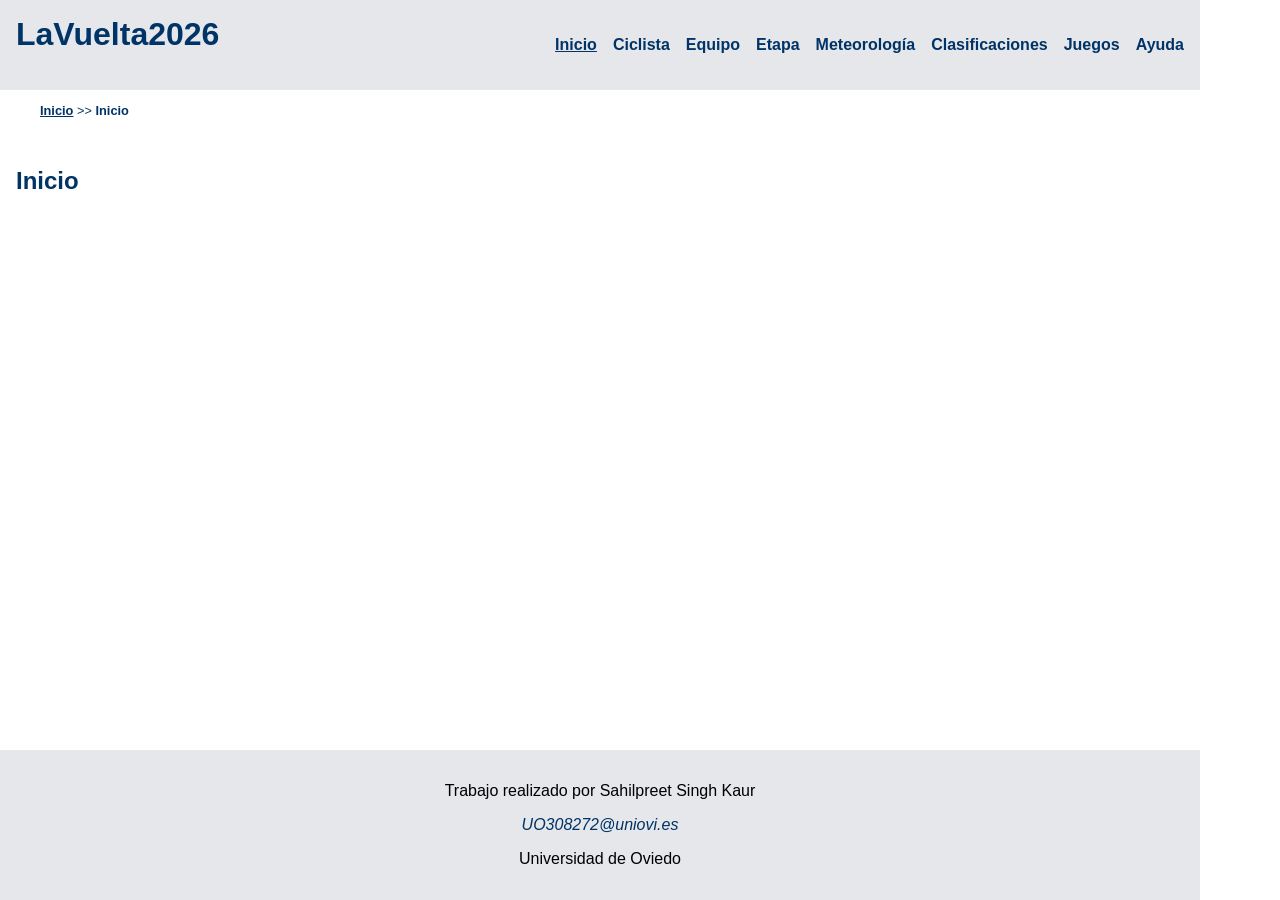
<file: index.html>
<!DOCTYPE HTML>

<html lang="es">
 
<head>
    <!-- Datos que describen el documento -->
    <meta charset="UTF-8" />
    <title>LaVuelta2026</title>

    <meta name="author" content="Sahilpreet Singh Kaur" />
    <meta name="description" content="Documento index del proyecto LaVuelta2026" />

    <meta name="viewport" content="width=device-width, initial-scale=1.0" />

    <!--Enlace a las hojas de estilo-->
    <link rel="stylesheet" type="text/css" href="estilo/estilo.css" />
    <link rel="stylesheet" type="text/css" href="estilo/layout.css" />
    <link rel="icon" href="multimedia/favicon.ico" type="image/x-icon" />
</head>

<body>
    <!-- contenido de index.html  -->
    <header>
        <h1><a href="index.html">LaVuelta2026</a></h1>

        <nav>
            <a href="index.html" title="Página de inicio del proyecto" aria-current="page">Inicio</a>
            <a href="ciclista.html" title="Información sobre el ciclista">Ciclista</a>
            <a href="equipo.html" title="Información sobre el equipo">Equipo</a>
            <a href="etapa.html" title="Información sobre la etapa">Etapa</a>
            <a href="meteorologia.html" title="Información meteorológica">Meteorología</a>
            <a href="clasificaciones.html" title="Clasificaciones de La Vuelta">Clasificaciones</a>
            <a href="juegos.html" title="Juegos relacionados con La Vuelta">Juegos</a>
            <a href="ayuda.html" title="Ayuda sobre el proyecto">Ayuda</a>
        </nav>
    </header>
    <nav aria-label="migas">
        <ol>
            <li><a href="index.html">Inicio</a></li>
            <li> &gt;&gt; </li>
            <li>Inicio</li>
        </ol>
    </nav>
    <main>
        <h2>Inicio</h2>



    </main>
    <footer>
        <p>Trabajo realizado por Sahilpreet Singh Kaur</p>
        <address>
            <a href="mailto:UO308272@uniovi.es">UO308272@uniovi.es</a>
        </address>
        <p>Universidad de Oviedo</p>
    </footer>


</body>

</html>
</file>
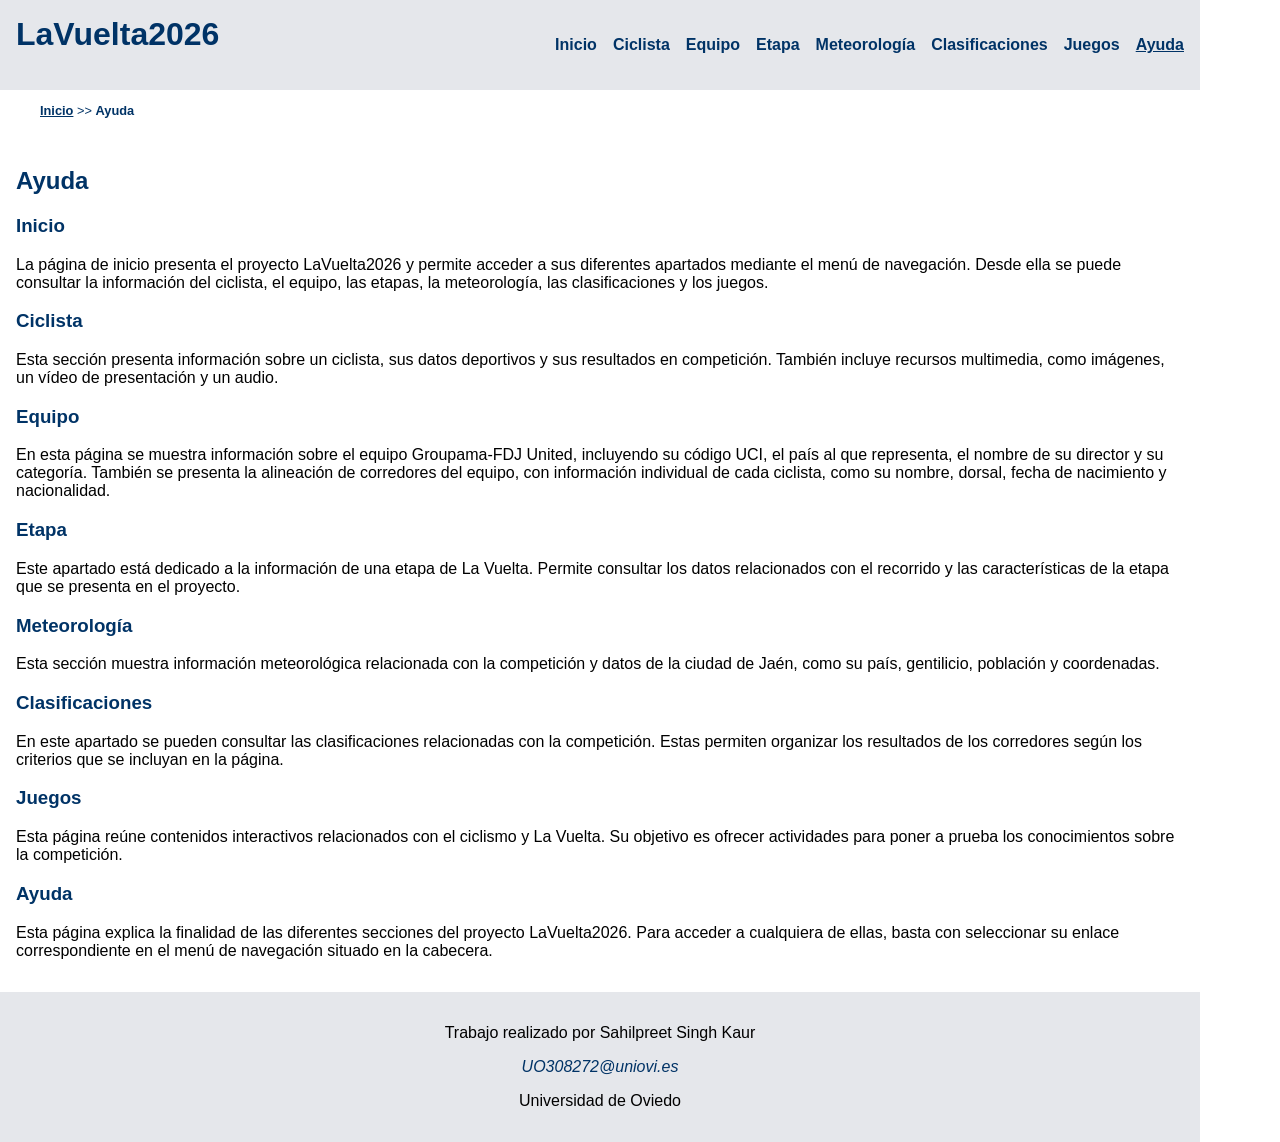
<file: ayuda.html>
<!DOCTYPE html>
<html lang="es">

<head>
    <!-- Datos que describen el documento -->
    <meta charset="UTF-8" />
    <title>LaVuelta2026: Ayuda</title>

    <meta name="author" content="Sahilpreet Singh Kaur" />
    <meta name="description" content="Documento de ayuda del proyecto LaVuelta2026" />

    <meta name="viewport" content="width=device-width, initial-scale=1.0" />

    <!-- Enlace a las hojas de estilo -->
    <link rel="stylesheet" type="text/css" href="estilo/estilo.css" />
    <link rel="stylesheet" type="text/css" href="estilo/layout.css" />
    <link rel="icon" href="multimedia/favicon.ico" type="image/x-icon" />
</head>

<body>
    <header>
        <h1><a href="index.html">LaVuelta2026</a></h1>

        <nav>
            <a href="index.html" title="Página de inicio del proyecto">Inicio</a>
            <a href="ciclista.html" title="Información sobre el ciclista">Ciclista</a>
            <a href="equipo.html" title="Información sobre el equipo">Equipo</a>
            <a href="etapa.html" title="Información sobre la etapa">Etapa</a>
            <a href="meteorologia.html" title="Información meteorológica">Meteorología</a>
            <a href="clasificaciones.html" title="Clasificaciones de La Vuelta">Clasificaciones</a>
            <a href="juegos.html" title="Juegos relacionados con La Vuelta">Juegos</a>
            <a href="ayuda.html" title="Ayuda sobre el proyecto" aria-current="page">Ayuda</a>

        </nav>
    </header>

    <nav aria-label="migas">
        <ol>
            <li><a href="index.html">Inicio</a></li>
            <li> &gt;&gt; </li>
            <li>Ayuda</li>
        </ol>
    </nav>

    <main>
        <h2>Ayuda</h2>

        <section>
            <h3>Inicio</h3>
            <p>
                La página de inicio presenta el proyecto LaVuelta2026 y permite
                acceder a sus diferentes apartados mediante el menú de navegación.
                Desde ella se puede consultar la información del ciclista, el equipo,
                las etapas, la meteorología, las clasificaciones y los juegos.
            </p>
        </section>

        <section>
            <h3>Ciclista</h3>
            <p>
                Esta sección presenta información sobre un ciclista, sus datos
                deportivos y sus resultados en competición. También incluye
                recursos multimedia, como imágenes, un vídeo de presentación
                y un audio.
            </p>
        </section>

        <section>
            <h3>Equipo</h3>
            <p>
            <p>
                En esta página se muestra información sobre el equipo Groupama-FDJ United,
                incluyendo su código UCI, el país al que representa, el nombre de su
                director y su categoría. También se presenta la alineación de corredores
                del equipo, con información individual de cada ciclista, como su nombre,
                dorsal, fecha de nacimiento y nacionalidad.
            </p>
            </p>
        </section>

        <section>
            <h3>Etapa</h3>
            <p>
                Este apartado está dedicado a la información de una etapa
                de La Vuelta. Permite consultar los datos relacionados con
                el recorrido y las características de la etapa que se presenta
                en el proyecto.
            </p>
        </section>

        <section>
            <h3>Meteorología</h3>
            <p>
            <p>
                Esta sección muestra información meteorológica relacionada con la
                competición y datos de la ciudad de Jaén, como su país, gentilicio,
                población y coordenadas.
            </p>
            </p>
        </section>

        <section>
            <h3>Clasificaciones</h3>
            <p>
                En este apartado se pueden consultar las clasificaciones
                relacionadas con la competición. Estas permiten organizar
                los resultados de los corredores según los criterios que
                se incluyan en la página.
            </p>
        </section>

        <section>
            <h3>Juegos</h3>
            <p>
                Esta página reúne contenidos interactivos relacionados con
                el ciclismo y La Vuelta. Su objetivo es ofrecer actividades
                para poner a prueba los conocimientos sobre la competición.
            </p>
        </section>

        <section>
            <h3>Ayuda</h3>
            <p>
                Esta página explica la finalidad de las diferentes secciones
                del proyecto LaVuelta2026. Para acceder a cualquiera de ellas,
                basta con seleccionar su enlace correspondiente en el menú
                de navegación situado en la cabecera.
            </p>
        </section>

    </main>

    <footer>
        <p>Trabajo realizado por Sahilpreet Singh Kaur</p>
        <address>
            <a href="mailto:UO308272@uniovi.es">UO308272@uniovi.es</a>
        </address>
        <p>Universidad de Oviedo</p>
    </footer>
</body>

</html>
</file>
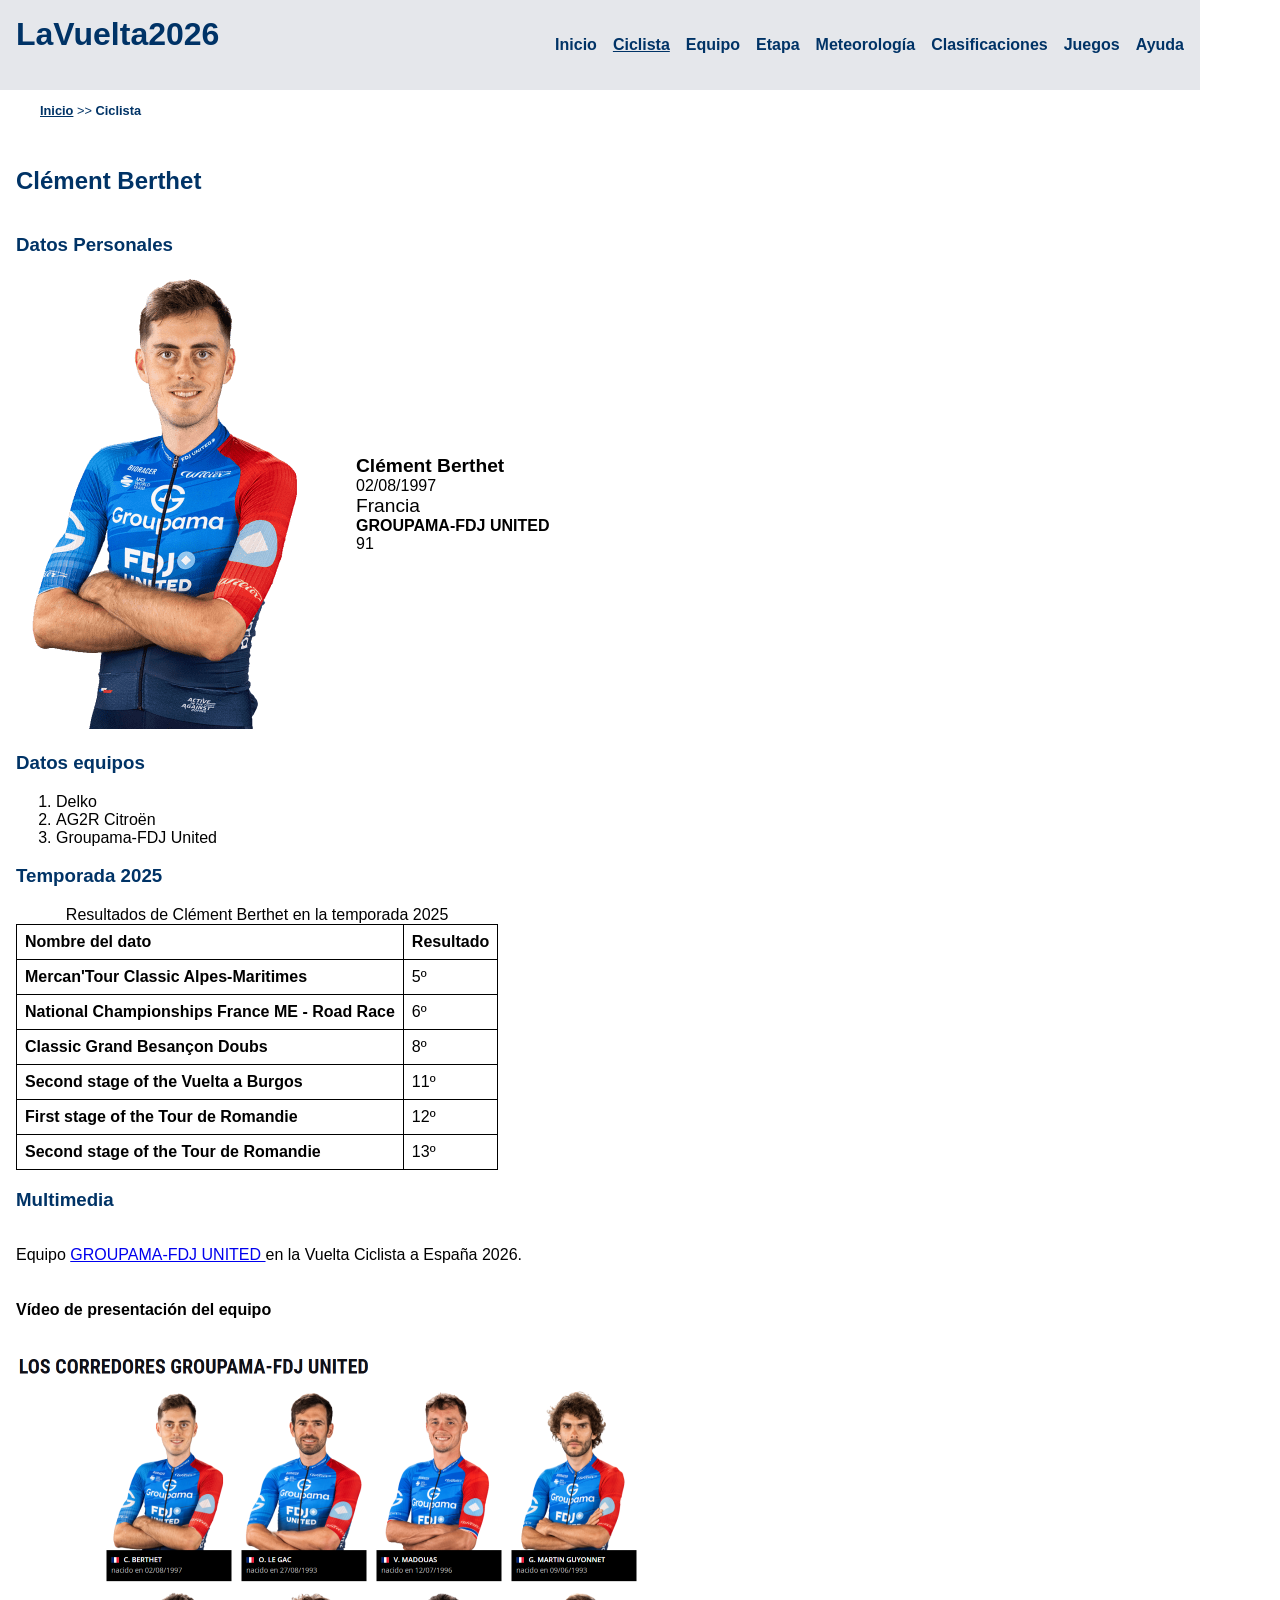
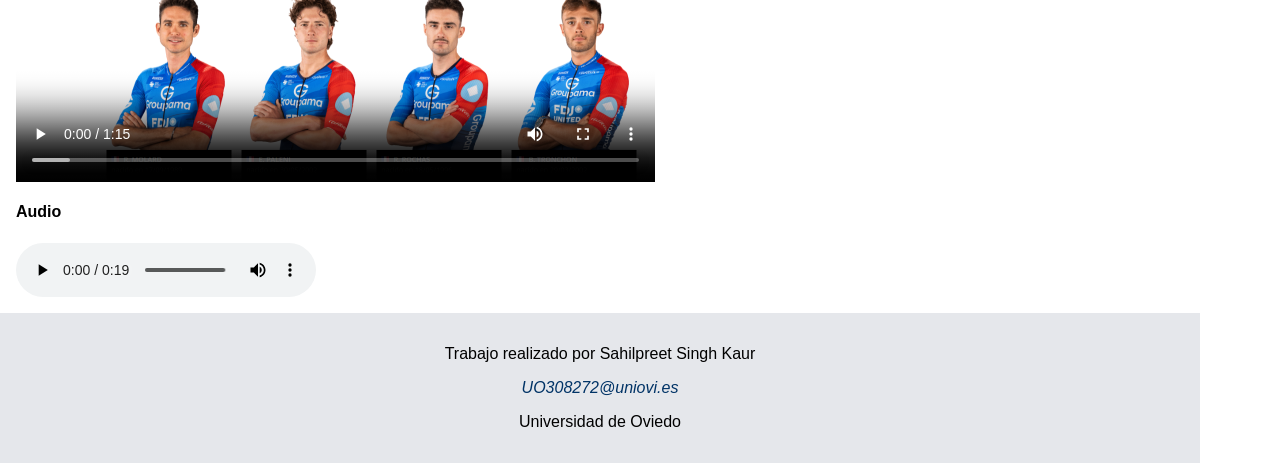
<file: ciclista.html>
<!DOCTYPE HTML>
  
<html lang="es">

<head>
    <!-- Datos que describen el documento -->
    <meta charset="UTF-8" />
    <title>LaVuelta2026:Ciclista</title>

    <meta name="author" content="Sahilpreet Singh Kaur" />
    <meta name="description" content="Documento ciclista del proyecto LaVuelta2026" />

    <meta name="viewport" content="width=device-width, initial-scale=1.0" />

    <!--Enlace a las hojas de estilo-->
    <link rel="stylesheet" type="text/css" href="estilo/estilo.css" />
    <link rel="stylesheet" type="text/css" href="estilo/layout.css" />
    <link rel="icon" href="multimedia/favicon.ico" type="image/x-icon" />
</head>

<body>
    <header>
        <h1><a href="index.html">LaVuelta2026</a></h1>
        <nav>
            <a href="index.html" title="Página de inicio del proyecto">Inicio</a>
            <a href="ciclista.html" title="Información sobre el ciclista" aria-current="page">Ciclista</a>
            <a href="equipo.html" title="Información sobre el equipo">Equipo</a>
            <a href="etapa.html" title="Información sobre la etapa">Etapa</a>
            <a href="meteorologia.html" title="Información meteorológica">Meteorología</a>
            <a href="clasificaciones.html" title="Clasificaciones de La Vuelta">Clasificaciones</a>
            <a href="juegos.html" title="Juegos relacionados con La Vuelta">Juegos</a>
            <a href="ayuda.html" title="Ayuda sobre el proyecto">Ayuda</a>
        </nav>
    </header>
    <nav aria-label="migas">
        <ol>
            <li><a href="index.html">Inicio</a></li>
            <li> &gt;&gt; </li>
            <li>Ciclista</li>
        </ol>
    </nav>
    <main>
        <h2>Clément Berthet</h2>
        <section>
            <h3>
                Datos Personales
            </h3>
            <ul>

                <li>Clément Berthet</li>
                <li>02/08/1997</li>
                <li>Francia</li>
                <li>GROUPAMA-FDJ UNITED</li>
                <li>91</li>

            </ul>
            <picture>
                <source media="(max-width: 768px)" srcset="multimedia/imgClementBerthetMovil.png" width="100"
                    height="155">
                <source media="(max-width: 1024px)" srcset="multimedia/imgClementBerthetTablet.png" width="200"
                    height="303">
                <img src="multimedia/imgClementBerthet.png" alt="Imagen del ciclista Clément Berthet" width="300"
                    height="455" />

            </picture>
        </section>
        <section>
            <h3>
                Datos equipos
            </h3>
            <ol>
                <li>
                    Delko
                </li>
                <li>
                    AG2R Citroën
                </li>
                <li>
                    Groupama-FDJ United
                </li>
            </ol>
        </section>
        <section>
            <h3>Temporada 2025</h3>

            <table>
                <caption>Resultados de Clément Berthet en la temporada 2025</caption>
                <tr>
                    <th id="datos" scope="col">Nombre del dato</th>
                    <th id="resultado" scope="col">Resultado</th>
                </tr>
                <tr>
                    <th id="carrera1" scope="row">Mercan'Tour Classic Alpes-Maritimes</th>
                    <td headers="carrera1 resultado">5º</td>
                </tr>
                <tr>
                    <th id="carrera2" scope="row">National Championships France ME - Road Race</th>
                    <td headers="carrera2 resultado">6º</td>
                </tr>
                <tr>
                    <th id="carrera3" scope="row">Classic Grand Besançon Doubs</th>
                    <td headers="carrera3 resultado">8º</td>
                </tr>
                <tr>
                    <th id="carrera4" scope="row">Second stage of the Vuelta a Burgos</th>
                    <td headers="carrera4 resultado">11º</td>
                </tr>
                <tr>
                    <th id="carrera5" scope="row">First stage of the Tour de Romandie</th>
                    <td headers="carrera5 resultado">12º</td>
                </tr>
                <tr>
                    <th id="carrera6" scope="row">Second stage of the Tour de Romandie</th>
                    <td headers="carrera6 resultado">13º</td>
                </tr>
            </table>

        </section>
        <section>
            <h3>Multimedia</h3>

            <p>
                Equipo
                <a href="https://www.lavuelta.es/es/equipo/GFC/groupama-fdj-united">
                    GROUPAMA-FDJ UNITED
                </a>
                en la Vuelta Ciclista a España 2026.
            </p>
            <h4>Vídeo de presentación del equipo</h4>
            <video controls poster="multimedia/alineacionEquipo.png">
                <source src="multimedia/videoPresentacion.mp4" type="video/mp4">
                <source src="multimedia/videoPresentacion.webm" type="video/webm">
                Tu navegador no admite la reproducción de vídeo.
            </video>
            <h4>Audio</h4>

            <audio controls>
                <source src="multimedia/audioPresentacion.mp3" type="audio/mpeg">
                <source src="multimedia/audioPresentacion.wav" type="audio/wav">
                Tu navegador no admite la reproducción de audio.
            </audio>
        </section>




    </main>
    <footer>
        <p>Trabajo realizado por Sahilpreet Singh Kaur</p>
        <address>
            <a href="mailto:UO308272@uniovi.es">UO308272@uniovi.es</a>
        </address>
        <p>Universidad de Oviedo</p>
    </footer>


</body>

</html>
</file>
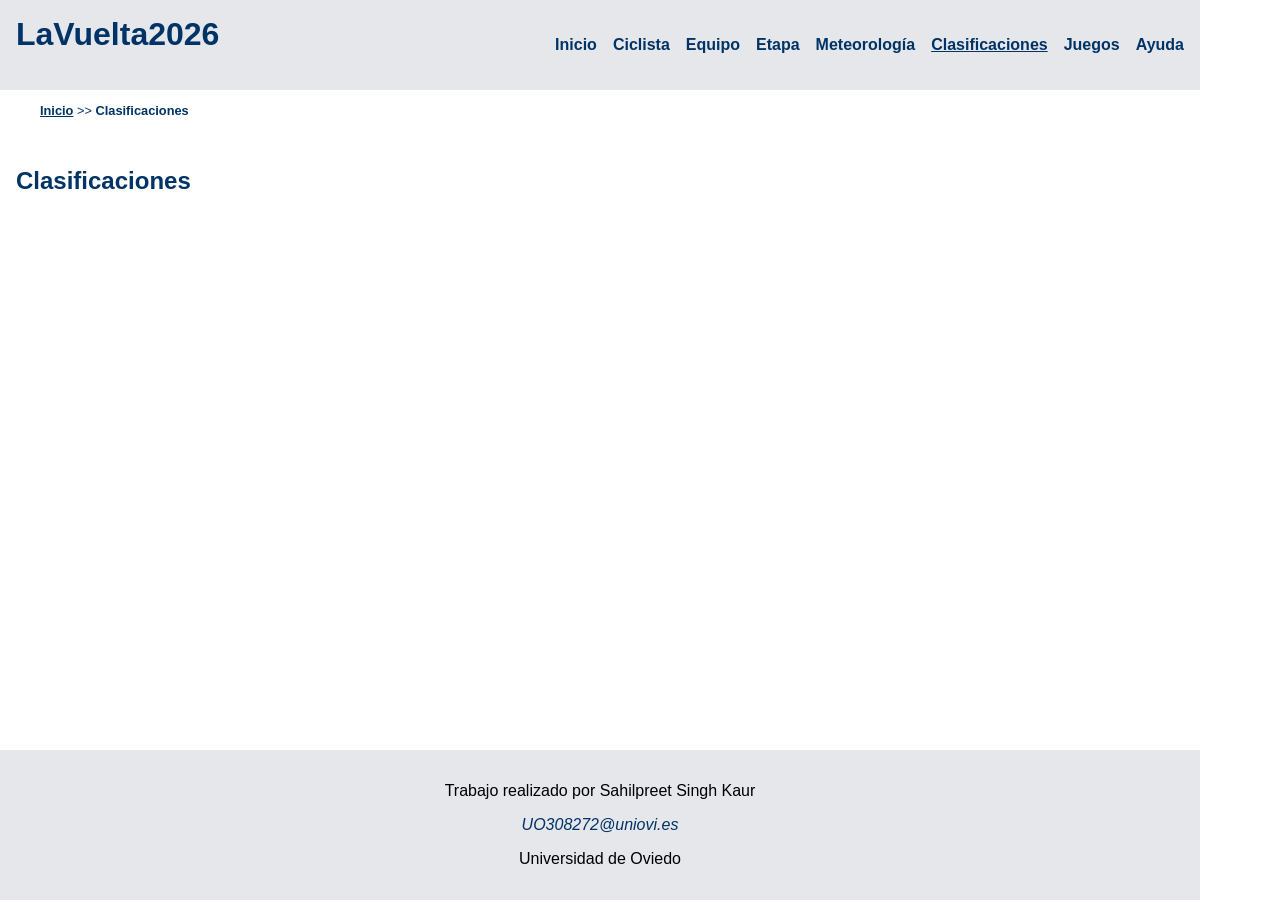
<file: clasificaciones.html>
<!DOCTYPE HTML>
 
<html lang="es">

<head>
    <!-- Datos que describen el documento -->
    <meta charset="UTF-8" />
    <title>LaVuelta2026: Clasificaciones</title>

    <meta name="author" content="Sahilpreet Singh Kaur" />
    <meta name="description" content="Documento clasificaciones del proyecto LaVuelta2026" />

    <meta name="viewport" content="width=device-width, initial-scale=1.0" />

    <!--Enlace a las hojas de estilo-->
    <link rel="stylesheet" type="text/css" href="estilo/estilo.css" />
    <link rel="stylesheet" type="text/css" href="estilo/layout.css" />
    <link rel="icon" href="multimedia/favicon.ico" type="image/x-icon" />
</head>

<body>
    <!-- contenido de clasificaciones.html  -->
    <header>
        <h1><a href="index.html">LaVuelta2026</a></h1>
        <nav>
            <a href="index.html" title="Página de inicio del proyecto">Inicio</a>
            <a href="ciclista.html" title="Información sobre el ciclista">Ciclista</a>
            <a href="equipo.html" title="Información sobre el equipo">Equipo</a>
            <a href="etapa.html" title="Información sobre la etapa">Etapa</a>
            <a href="meteorologia.html" title="Información meteorológica">Meteorología</a>
            <a href="clasificaciones.html" title="Clasificaciones de La Vuelta" aria-current="page">Clasificaciones</a>
            <a href="juegos.html" title="Juegos relacionados con La Vuelta">Juegos</a>
            <a href="ayuda.html" title="Ayuda sobre el proyecto">Ayuda</a>
        </nav>
    </header>
    <nav aria-label="migas">
        <ol>
            <li><a href="index.html">Inicio</a></li>
            <li> &gt;&gt; </li>
            <li>Clasificaciones</li>
        </ol>
    </nav>
    <main>
        <h2>Clasificaciones</h2>
    </main>
    <footer>
        <p>Trabajo realizado por Sahilpreet Singh Kaur</p>
        <address>
            <a href="mailto:UO308272@uniovi.es">UO308272@uniovi.es</a>
        </address>
        <p>Universidad de Oviedo</p>
    </footer>

</body>

</html>
</file>
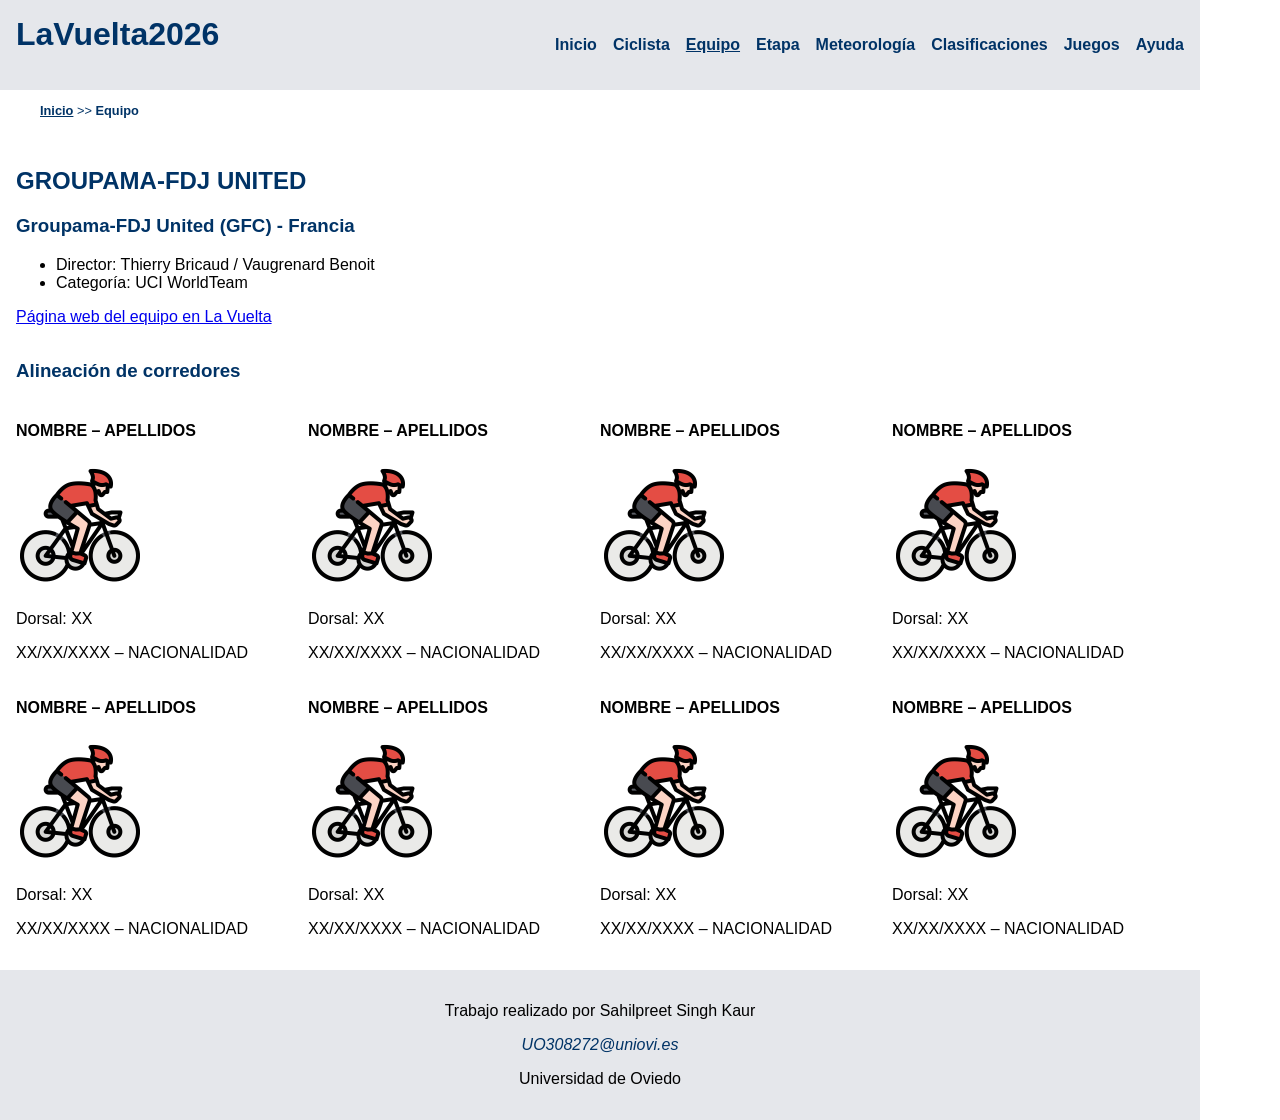
<file: equipo.html>
<!DOCTYPE HTML>

<html lang="es">
  
<head>
    <!-- Datos que describen el documento -->
    <meta charset="UTF-8" />
    <title>LaVuelta2026: Equipo</title>

    <meta name="author" content="Sahilpreet Singh Kaur" />
    <meta name="description" content="Documento equipo del proyecto LaVuelta2026" />

    <meta name="viewport" content="width=device-width, initial-scale=1.0" />

    <!--Enlace a las hojas de estilo-->
    <link rel="stylesheet" type="text/css" href="estilo/estilo.css" />
    <link rel="stylesheet" type="text/css" href="estilo/layout.css" />
    <link rel="icon" href="multimedia/favicon.ico" type="image/x-icon" />
    <script src="js/equipo.js" defer></script>
</head>

<body>
    <!-- contenido de Equipo.html  -->
    <header>
        <h1><a href="index.html">LaVuelta2026</a></h1>
        <nav>
            <a href="index.html" title="Página de inicio del proyecto">Inicio</a>
            <a href="ciclista.html" title="Información sobre el ciclista">Ciclista</a>
            <a href="equipo.html" title="Información sobre el equipo" aria-current="page">Equipo</a>
            <a href="etapa.html" title="Información sobre la etapa">Etapa</a>
            <a href="meteorologia.html" title="Información meteorológica">Meteorología</a>
            <a href="clasificaciones.html" title="Clasificaciones de La Vuelta">Clasificaciones</a>
            <a href="juegos.html" title="Juegos relacionados con La Vuelta">Juegos</a>
            <a href="ayuda.html" title="Ayuda sobre el proyecto">Ayuda</a>
        </nav>
    </header>
    <nav aria-label="migas">
        <ol>
            <li><a href="index.html">Inicio</a></li>
            <li> &gt;&gt; </li>
            <li>Equipo</li>
        </ol>
    </nav>
    <main>

        <h2>GROUPAMA-FDJ UNITED </h2>

        <section>
            <h3>Alineación de corredores</h3>

            <article>
                <h4>NOMBRE – APELLIDOS</h4>
                <img src="multimedia/iconoCiclista.png" alt="Icono de ciclista" width="128" height="128">
                <p>Dorsal: XX</p>
                <p>XX/XX/XXXX – NACIONALIDAD</p>
            </article>
            <article>
                <h4>NOMBRE – APELLIDOS</h4>
                <img src="multimedia/iconoCiclista.png" alt="Icono de ciclista" width="128" height="128">
                <p>Dorsal: XX</p>
                <p>XX/XX/XXXX – NACIONALIDAD</p>
            </article>
            <article>
                <h4>NOMBRE – APELLIDOS</h4>
                <img src="multimedia/iconoCiclista.png" alt="Icono de ciclista" width="128" height="128">
                <p>Dorsal: XX</p>
                <p>XX/XX/XXXX – NACIONALIDAD</p>
            </article>
            <article>
                <h4>NOMBRE – APELLIDOS</h4>
                <img src="multimedia/iconoCiclista.png" alt="Icono de ciclista" width="128" height="128">
                <p>Dorsal: XX</p>
                <p>XX/XX/XXXX – NACIONALIDAD</p>
            </article>
            <article>
                <h4>NOMBRE – APELLIDOS</h4>
                <img src="multimedia/iconoCiclista.png" alt="Icono de ciclista" width="128" height="128">
                <p>Dorsal: XX</p>
                <p>XX/XX/XXXX – NACIONALIDAD</p>
            </article>
            <article>
                <h4>NOMBRE – APELLIDOS</h4>
                <img src="multimedia/iconoCiclista.png" alt="Icono de ciclista" width="128" height="128">
                <p>Dorsal: XX</p>
                <p>XX/XX/XXXX – NACIONALIDAD</p>
            </article>
            <article>
                <h4>NOMBRE – APELLIDOS</h4>
                <img src="multimedia/iconoCiclista.png" alt="Icono de ciclista" width="128" height="128">
                <p>Dorsal: XX</p>
                <p>XX/XX/XXXX – NACIONALIDAD</p>
            </article>
            <article>
                <h4>NOMBRE – APELLIDOS</h4>
                <img src="multimedia/iconoCiclista.png" alt="Icono de ciclista" width="128" height="128">
                <p>Dorsal: XX</p>
                <p>XX/XX/XXXX – NACIONALIDAD</p>
            </article>

        </section>
    </main>
    <footer>
        <p>Trabajo realizado por Sahilpreet Singh Kaur</p>
        <address>
            <a href="mailto:UO308272@uniovi.es">UO308272@uniovi.es</a>
        </address>
        <p>Universidad de Oviedo</p>
    </footer>

</body>


</html>
</file>
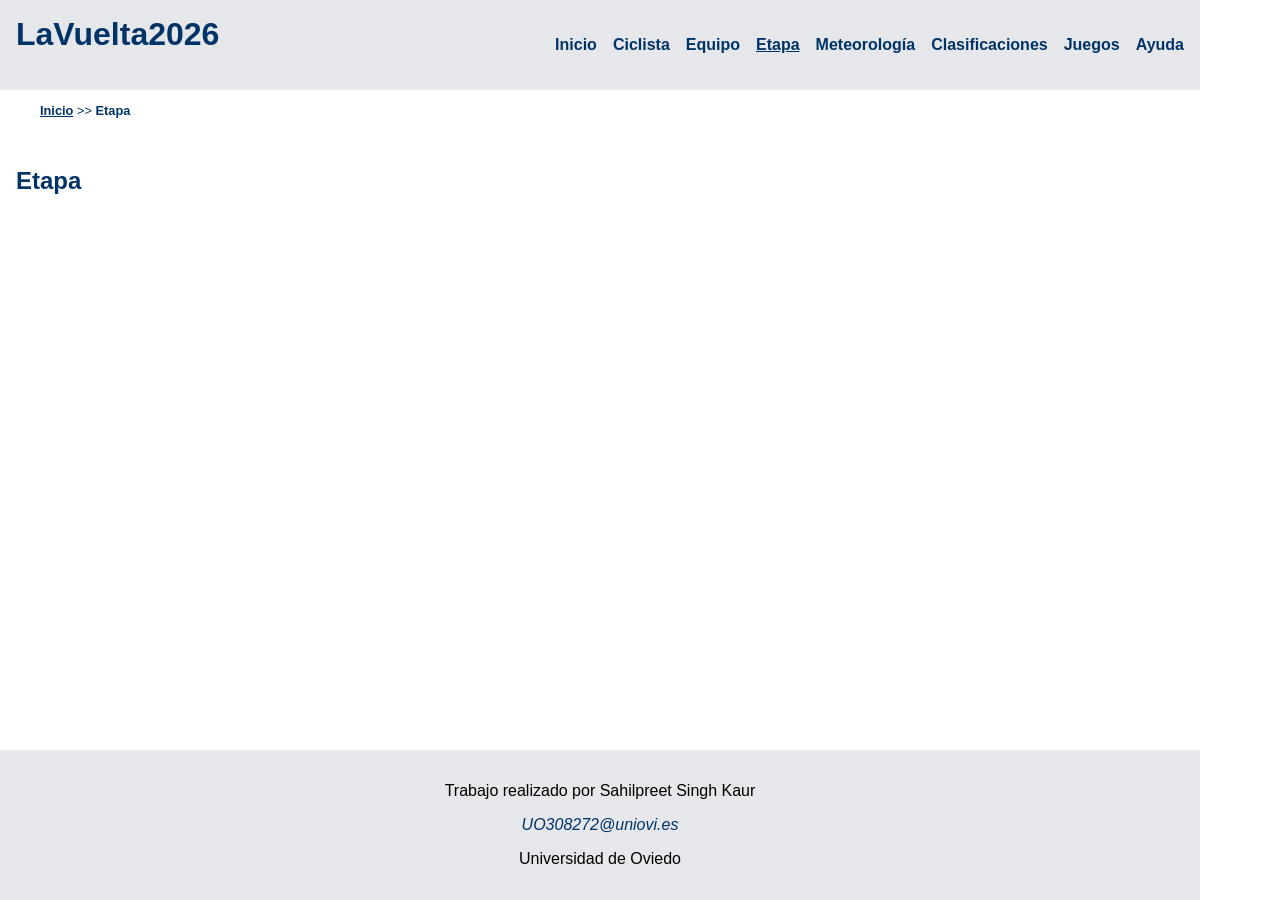
<file: etapa.html>
<!DOCTYPE HTML>

<html lang="es">
 
<head>
    <!-- Datos que describen el documento -->
    <meta charset="UTF-8" />
    <title>LaVuelta2026: Etapa</title>

    <meta name="author" content="Sahilpreet Singh Kaur" />
    <meta name="description" content="Documento etapa del proyecto LaVuelta2026" />

    <meta name="viewport" content="width=device-width, initial-scale=1.0" />

    <!--Enlace a las hojas de estilo-->
    <link rel="stylesheet" type="text/css" href="estilo/estilo.css" />
    <link rel="stylesheet" type="text/css" href="estilo/layout.css" />
    <link rel="icon" href="multimedia/favicon.ico" type="image/x-icon" />
</head>

<body>
    <!-- contenido de etapa.html  -->
    <header>
        <h1><a href="index.html">LaVuelta2026</a></h1>
        <nav>
            <a href="index.html" title="Página de inicio del proyecto">Inicio</a>
            <a href="ciclista.html" title="Información sobre el ciclista">Ciclista</a>
            <a href="equipo.html" title="Información sobre el equipo">Equipo</a>
            <a href="etapa.html" title="Información sobre la etapa" aria-current="page">Etapa</a>
            <a href="meteorologia.html" title="Información meteorológica">Meteorología</a>
            <a href="clasificaciones.html" title="Clasificaciones de La Vuelta">Clasificaciones</a>
            <a href="juegos.html" title="Juegos relacionados con La Vuelta">Juegos</a>
            <a href="ayuda.html" title="Ayuda sobre el proyecto">Ayuda</a>
        </nav>
    </header>
    <nav aria-label="migas">
        <ol>
            <li><a href="index.html">Inicio</a></li>
            <li> &gt;&gt; </li>
            <li>Etapa</li>
        </ol>
    </nav>
    <main>
        <h2>Etapa</h2>
    </main>
    <footer>
        <p>Trabajo realizado por Sahilpreet Singh Kaur</p>
        <address>
            <a href="mailto:UO308272@uniovi.es">UO308272@uniovi.es</a>
        </address>
        <p>Universidad de Oviedo</p>
    </footer>

</body>


</html>
</file>
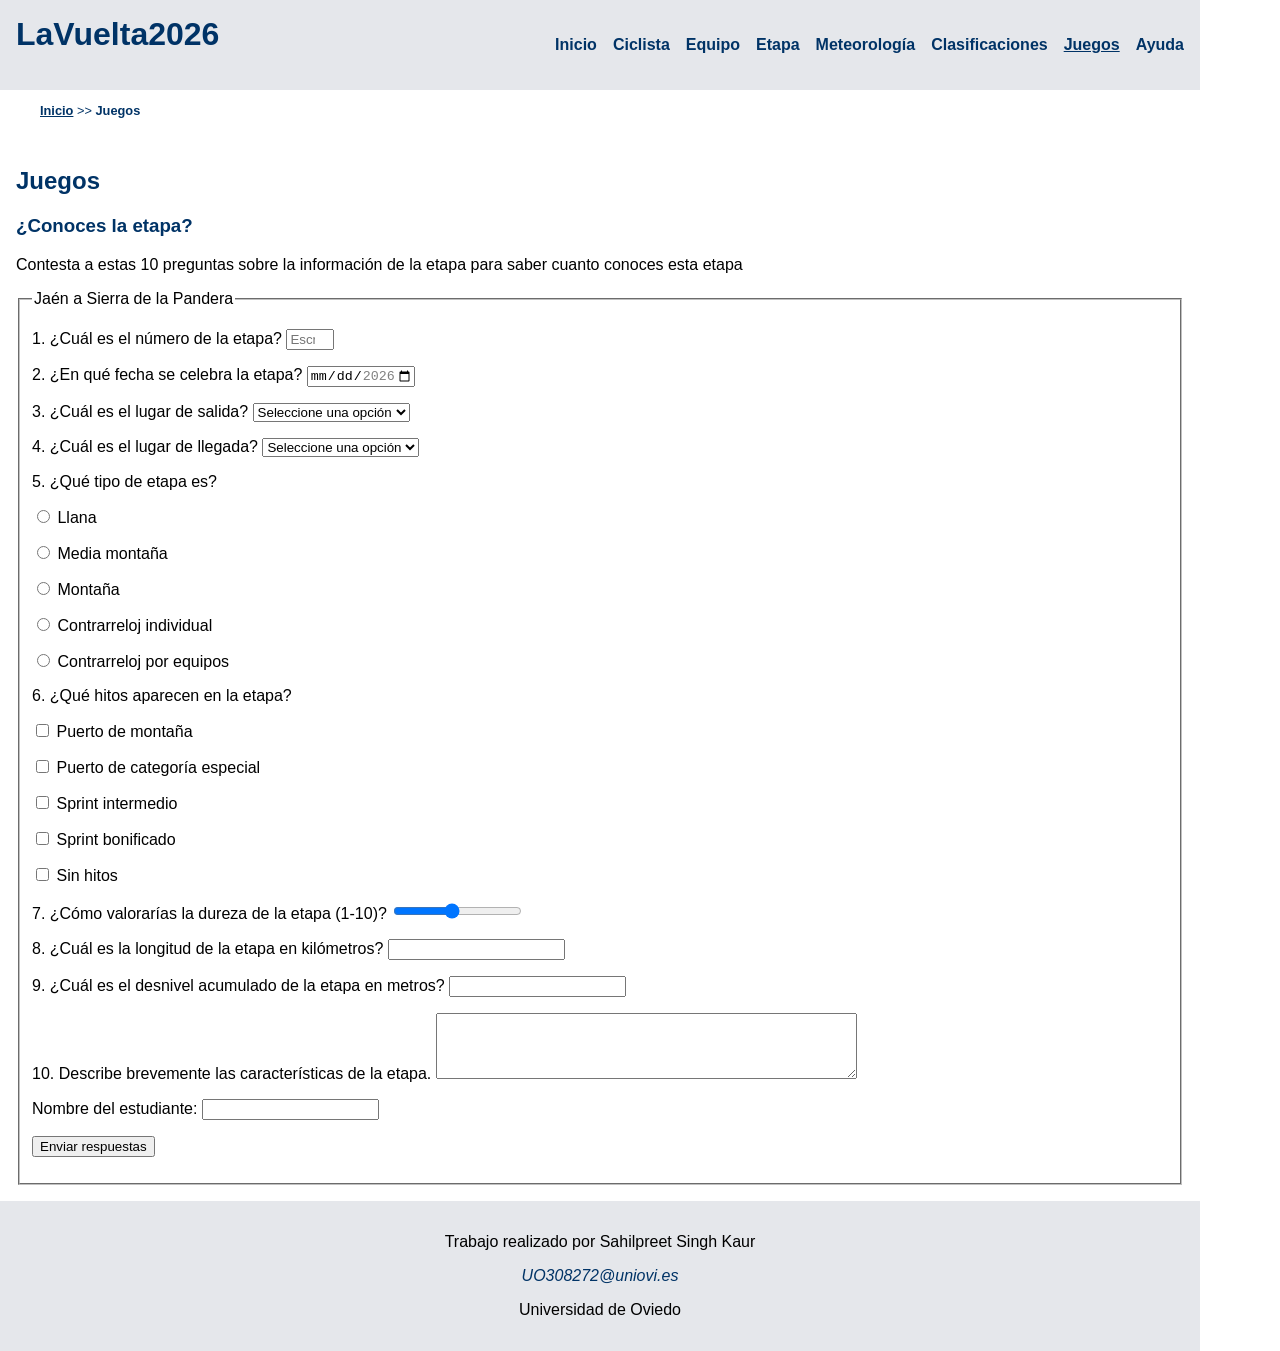
<file: juegos.html>
<!DOCTYPE HTML>

<html lang="es">
 
<head>
    <!-- Datos que describen el documento -->
    <meta charset="UTF-8" />
    <title>LaVuelta2026: Juegos</title>

    <meta name="author" content="Sahilpreet Singh Kaur" />
    <meta name="description" content="Documento juegos del proyecto LaVuelta2026" />

    <meta name="viewport" content="width=device-width, initial-scale=1.0" />

    <!--Enlace a las hojas de estilo-->
    <link rel="stylesheet" type="text/css" href="estilo/estilo.css" />
    <link rel="stylesheet" type="text/css" href="estilo/layout.css" />
    <link rel="icon" href="multimedia/favicon.ico" type="image/x-icon" />
</head>

<body>
    <!-- contenido de juegos.html  -->
    <header>
        <h1><a href="index.html">LaVuelta2026</a></h1>
        <nav>
            <a href="index.html" title="Página de inicio del proyecto">Inicio</a>
            <a href="ciclista.html" title="Información sobre el ciclista">Ciclista</a>
            <a href="equipo.html" title="Información sobre el equipo">Equipo</a>
            <a href="etapa.html" title="Información sobre la etapa">Etapa</a>
            <a href="meteorologia.html" title="Información meteorológica">Meteorología</a>
            <a href="clasificaciones.html" title="Clasificaciones de La Vuelta">Clasificaciones</a>
            <a href="juegos.html" title="Juegos relacionados con La Vuelta" aria-current="page">Juegos</a>
            <a href="ayuda.html" title="Ayuda sobre el proyecto">Ayuda</a>
        </nav>
    </header>
    <nav aria-label="migas">
        <ol>
            <li><a href="index.html">Inicio</a></li>
            <li> &gt;&gt; </li>
            <li>Juegos</li>
        </ol>
    </nav>
    <main>
        <h2>Juegos</h2>
        <h3>¿Conoces la etapa?</h3>
        <p>Contesta a estas 10 preguntas sobre la información de la etapa para saber cuanto conoces esta etapa</p>
        <form>
            <fieldset>
                <legend>
                    Jaén a Sierra de la Pandera
                </legend>

                <p><label for="nEtapa">1. ¿Cuál es el número de la etapa?</label>
                    <input id="nEtapa" type="number" max=21 min=1 placeholder="Escriba el número de la etapa"
                        required />
                </p>


                <p><label for="fechaEtapa">2. ¿En qué fecha se celebra la etapa?</label>

                    <input id="fechaEtapa" type="date" max="2026-09-13" min="2026-08-22" required />

                </p>

                <p>
                    <label for="salida">
                        3. ¿Cuál es el lugar de salida?
                    </label>
                    <select id="salida" required>
                        <option value="">Seleccione una opción</option>
                        <option value="salida-1">Jaén</option>
                        <option value="salida-2">Madrid</option>
                        <option value="salida-3">Sierra de la Pandera</option>
                    </select>
                </p>

                <p>
                    <label for="llegada">
                        4. ¿Cuál es el lugar de llegada?
                    </label>
                    <select id="llegada" required>
                        <option value="">Seleccione una opción</option>
                        <option value="llegada-1">Jaén</option>
                        <option value="llegada-2">Madrid</option>
                        <option value="llegada-3">Sierra de la Pandera</option>
                    </select>
                </p>

                <p>5. ¿Qué tipo de etapa es?</p>

                <p>
                    <input type="radio" id="llana" name="tipo-etapa" value="llana" required>
                    <label for="llana">Llana</label>
                </p>

                <p>
                    <input type="radio" id="media-montana" name="tipo-etapa" value="media-montana">
                    <label for="media-montana">Media montaña</label>
                </p>

                <p>
                    <input type="radio" id="montana" name="tipo-etapa" value="montana">
                    <label for="montana">Montaña</label>
                </p>

                <p>
                    <input type="radio" id="contrarreloj-individual" name="tipo-etapa" value="contrarreloj-individual">
                    <label for="contrarreloj-individual">
                        Contrarreloj individual
                    </label>
                </p>

                <p>
                    <input type="radio" id="contrarreloj-equipos" name="tipo-etapa" value="contrarreloj-equipos">
                    <label for="contrarreloj-equipos">
                        Contrarreloj por equipos
                    </label>
                </p>

                <p>6. ¿Qué hitos aparecen en la etapa?</p>

                <p>
                    <input type="checkbox" id="puerto" value="puerto">
                    <label for="puerto">Puerto de montaña</label>
                </p>

                <p>
                    <input type="checkbox" id="puerto-especial" value="puerto-especial">
                    <label for="puerto-especial">
                        Puerto de categoría especial
                    </label>
                </p>

                <p>
                    <input type="checkbox" id="sprint" value="sprint">
                    <label for="sprint">Sprint intermedio</label>
                </p>

                <p>
                    <input type="checkbox" id="sprint-bonificado" value="sprint-bonificado">
                    <label for="sprint-bonificado">Sprint bonificado</label>
                </p>

                <p>
                    <input type="checkbox" id="sin-hitos" value="sin-hitos">
                    <label for="sin-hitos">Sin hitos</label>
                </p>

                <p>
                    <label for="dureza">
                        7. ¿Cómo valorarías la dureza de la etapa (1-10)?
                    </label>
                    <input type="range" id="dureza" min="1" max="10" value="5">
                </p>

                <p>
                    <label for="kilometros">
                        8. ¿Cuál es la longitud de la etapa en kilómetros?
                    </label>
                    <input type="number" id="kilometros" min="0" step="0.1" required>
                </p>

                <p>
                    <label for="desnivel">
                        9. ¿Cuál es el desnivel acumulado de la etapa en metros?
                    </label>
                    <input type="number" id="desnivel" min="0" step="1" required>
                </p>

                <p>
                    <label for="descripcion">
                        10. Describe brevemente las características de la etapa.
                    </label>
                    <textarea id="descripcion" rows="4" cols="50" required></textarea>
                </p>

                <p>
                    <label for="participante">
                        Nombre del estudiante:
                    </label>
                    <input type="text" id="participante" required>
                </p>

                <p>
                    <button type="submit">Enviar respuestas</button>
                </p>

            </fieldset>
        </form>

    </main>
    <footer>
        <p>Trabajo realizado por Sahilpreet Singh Kaur</p>
        <address>
            <a href="mailto:UO308272@uniovi.es">UO308272@uniovi.es</a>
        </address>
        <p>Universidad de Oviedo</p>
    </footer>

</body>

</html>
</file>
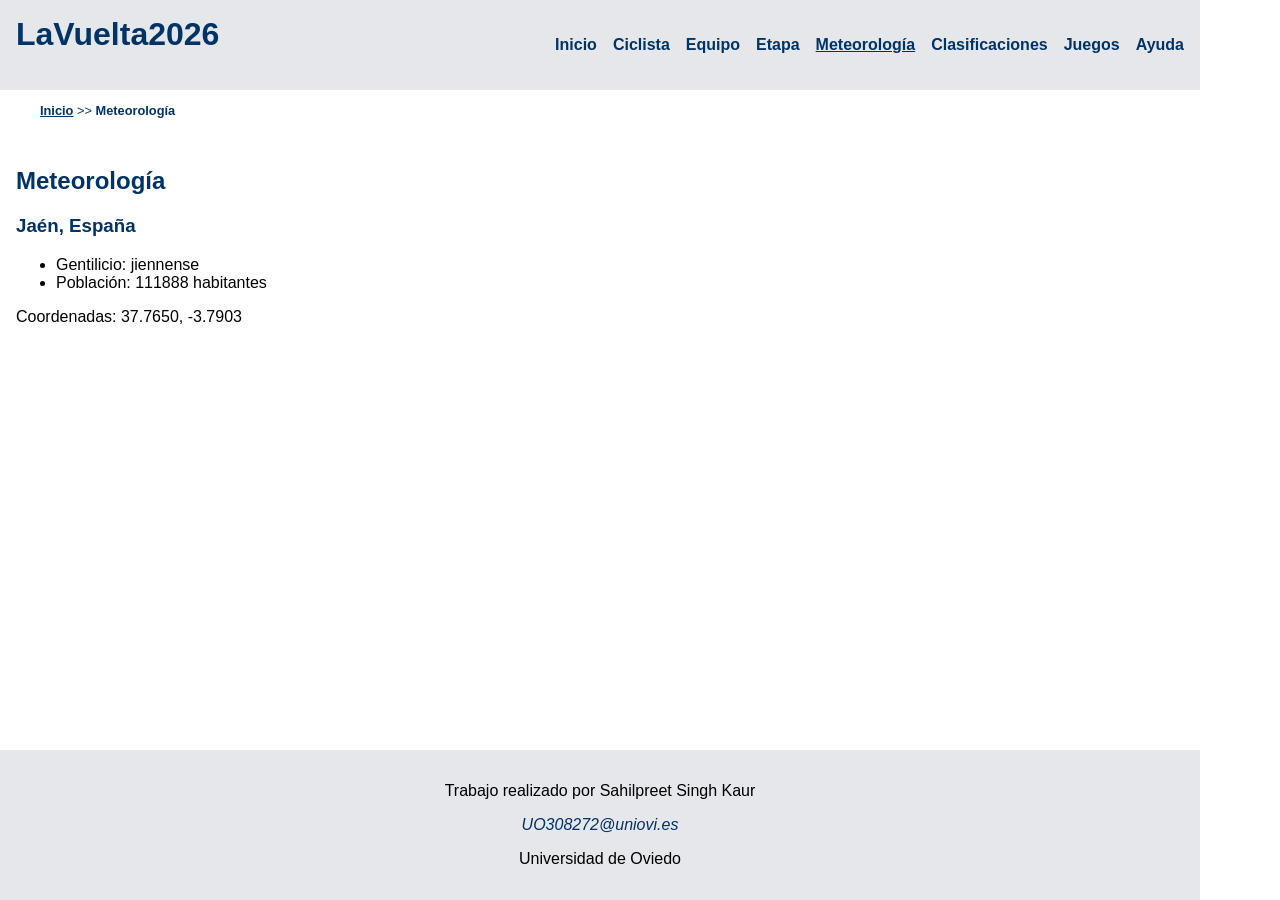
<file: meteorologia.html>
<!DOCTYPE HTML>

<html lang="es">
 
<head>
    <!-- Datos que describen el documento -->
    <meta charset="UTF-8" />
    <title>LaVuelta2026: Meteo</title>

    <meta name="author" content="Sahilpreet Singh Kaur" />
    <meta name="description" content="Documento meteorología del proyecto LaVuelta2026" />

    <meta name="viewport" content="width=device-width, initial-scale=1.0" />

    <!--Enlace a las hojas de estilo-->
    <link rel="stylesheet" type="text/css" href="estilo/estilo.css" />
    <link rel="stylesheet" type="text/css" href="estilo/layout.css" />
    <link rel="icon" href="multimedia/favicon.ico" type="image/x-icon" />
    
    <script src="js/ciudad.js" defer></script>
</head>

<body>
    <!-- contenido de meteorología.html  -->
    <header>
        <h1><a href="index.html">LaVuelta2026</a></h1>
        <nav>
            <a href="index.html" title="Página de inicio del proyecto">Inicio</a>
            <a href="ciclista.html" title="Información sobre el ciclista">Ciclista</a>
            <a href="equipo.html" title="Información sobre el equipo">Equipo</a>
            <a href="etapa.html" title="Información sobre la etapa">Etapa</a>
            <a href="meteorologia.html" title="Información meteorológica" aria-current="page">Meteorología</a>
            <a href="clasificaciones.html" title="Clasificaciones de La Vuelta">Clasificaciones</a>
            <a href="juegos.html" title="Juegos relacionados con La Vuelta">Juegos</a>
            <a href="ayuda.html" title="Ayuda sobre el proyecto">Ayuda</a>
        </nav>
    </header>
    <nav aria-label="migas">
        <ol>
            <li><a href="index.html">Inicio</a></li>
            <li> &gt;&gt; </li>
            <li>Meteorología</li>
        </ol>
    </nav>
    <main>
        <h2>Meteorología</h2>
    </main>
    <footer>
        <p>Trabajo realizado por Sahilpreet Singh Kaur</p>
        <address>
            <a href="mailto:UO308272@uniovi.es">UO308272@uniovi.es</a>
        </address>
        <p>Universidad de Oviedo</p>
    </footer>


</body>

</html>
</file>
<file: estilo/estilo.css>
/* ***************************************/
/*             LaVuelta2026              */
/*          Estilos generales            */
/* ***************************************/
/*    DATOS ESTUDIANTE                   */
/* --------------------------------------*/
/*  Nombre y Apellidos: Sahilpreet Singh Kaur */
/*  Correo electrónico (uniovi): uo308272@uniovi.es */
/*  Grupo de laboratorio: L.5            */
/* ***************************************/



/*
Gama cromática: gris claro, azul oscuro, negro y blanco.
Análisis de contraste WCAG:
- Negro sobre blanco: 21:1 (AAA).
- Azul sobre blanco: aproximadamente 12,6:1 (AAA).
- Negro sobre gris claro: aproximadamente 16.96:1 (AAA).
- Azul sobre gris claro: aproximadamente 10.18:1 (AAA).
*/

/* Especificidad: 0,1,0 */
:root {
    --color-principal: #E5E7EB;
    --color-secundario: #003366;
    --color-negro: #000000;
    --color-blanco: #FFFFFF;
}

/* Especificidad: 0,0,1 */
body {
    font-family: Arial, Helvetica, sans-serif;
    background-color: var(--color-blanco);
    color: var(--color-negro);
}

/* Especificidad: 0,0,1 */
header {
    background-color: var(--color-principal);
}

/* Especificidad: 0,0,1 */
footer {
    background-color: var(--color-principal);
}

/* Especificidad: 0,0,2 */
header h1 {
    margin-top: 0;
}

/* Especificidad: 0,0,1 */
h1 {
    color: var(--color-secundario);
}

/* Especificidad: 0,0,1 */
h2 {
    color: var(--color-secundario);
}

/* Especificidad: 0,0,1 */
h3 {
    color: var(--color-secundario);
}

/* Especificidad: 0,0,2 */
nav a {
    font-weight: bold;
}


/*Especificidad: 0,0,2*/
header a,
footer a {
    color: var(--color-secundario);
    text-decoration: none;
}

/*Especificidad: 0,1,2*/
nav a[aria-current="page"] {
    text-decoration: underline;
}

/*Especificidad: 0,1,3*/
header+nav[aria-label="migas"] ol {
    list-style: none;
    font-size: 0.8em;
}

/*Especificidad: 0,1,3*/
nav[aria-label="migas"]>ol>li {
    display: inline;
}

/*Especificidad: 0,2,3*/
nav[aria-label="migas"]>ol>li:last-child {
    font-weight: bold;
}

/*Especificidad: 0,1,2*/
nav[aria-label="migas"] a {
    color: var(--color-secundario);
}

/*Especificidad: 0,1,2*/
nav[aria-label="migas"] ol {
    color: var(--color-secundario);
}

/*Especificidad: 0,1,4*/
section:has(picture) ul li:first-child {
    font-size: 1.2em;
    font-weight: bold;
}

/*Especificidad: 0,1,4*/
section:has(picture) ul li:nth-child(3) {
    font-size: 1.2em;
    font-weight: normal;
}

/*Especificidad: 0,1,4*/
section:has(picture) ul li:nth-child(4) {
    font-weight: bold;
}

/*Especificidad: 0,0,1*/
table {
    border-collapse: collapse;
}


/*Especificidad: 0,0,1*/
th,
td {
    border: 1px solid var(--color-negro);
    padding: 0.5em;
}


/*Especificidad: 0,0,1*/
th {
    text-align: left;
}
</file>
<file: estilo/layout.css>
/* ***************************************/
/*             LaVuelta2026              */
/*          Estilos generales            */
/* ***************************************/
/*    DATOS ESTUDIANTE                   */
/* --------------------------------------*/
/*  Nombre y Apellidos: Sahilpreet Singh Kaur */
/*  Correo electrónico (uniovi): uo308272@uniovi.es */
/*  Grupo de laboratorio: L.5            */
/* ***************************************/
/*Especificidad: 0,0,1*/
body {
    margin: 0;
    max-width: 1200px;
}

/* Cabecera */
/*Especificidad: 0,0,1*/
header {
    padding: 1em;
}

/* Menú de navegación */
/*Especificidad: 0,0,1*/
nav {
    display: flex;
    flex-wrap: wrap;
    gap: 1em;
}

/* Contenido principal */
/*Especificidad: 0,0,1*/
main {
    padding: 1em;
    min-height: 300px;
}

/* Pie de página */
/*Especificidad: 0,0,1*/
footer {
    padding: 1em;
    text-align: center;
}



/*Especificidad: 0,0,2*/
section:has(picture) {
    display: flex;
    flex-wrap: wrap;
    align-items: center;
}

/*Especificidad: 0,0,3*/
section:has(picture) h3 {
    flex-basis: 100%;
}

/*Especificidad: 0,0,3*/
section:has(picture) picture {
    order: 1;
}

/*Especificidad: 0,0,3*/
section:has(picture) ul {
    order: 2;
    list-style: none;
}

/*Especificidad: 0,0,2*/
section:has(video) {
    display: flex;
    flex-direction: column;
    align-items: flex-start;
}

/*Especificidad: 0,0,2*/
section:has(article) {
    display: grid;
    grid-template-columns: repeat(4, 1fr);
}

/*Especificidad: 0,0,3*/
section:has(article) h3 {
    grid-column: 1 / -1;
}


/*Especificidad: 0,0,1*/
body {
    min-height: 100vh;
    display: grid;
    grid-template-areas:
        "header"
        "nav"
        "content"
        "footer";
    grid-template-rows: auto auto 1fr auto;
}


/*Especificidad: 0,0,1*/
header {
    grid-area: header;
}

/*Especificidad: 0,0,2*/
header+nav {

    grid-area: nav;
}

/*Especificidad: 0,0,1*/
main {
    grid-area: content;
}

/*Especificidad: 0,0,1*/
footer {
    grid-area: footer;
}




/*Especificidad: 0,0,1*/
header {
    display: flex;
    justify-content: space-between;
    align-items: center;
}


/*Especificidad: 0,0,1*/
footer {
    display: flex;
    flex-direction: column;
    align-items: center;
}


/*Especificidad: según los selectores interiores*/
@media (max-width: 1024px) {

    /*Especificidad: 0,0,1*/
    header {
        flex-direction: column;
    }

    /*Especificidad: 0,0,2*/
    header nav {
        display: flex;
        justify-content: space-around;
        flex-wrap: wrap;
        width: 100%;
    }

    /*Especificidad: 0,0,2*/
    body>nav {
        display: none;
    }

    /*Especificidad: 0,0,2*/
    section:has(article) {
        grid-template-columns: repeat(2, 1fr);
    }

}


@media (max-width: 768px) {

    /*Especificidad: 0,0,2*/
    header nav {
        flex-direction: column;
        align-items: center;
    }

    /*Especificidad: 0,0,2*/
    section:has(article) {
        grid-template-columns: 1fr;
    }

    /*Especificidad: 0,0,1*/
    video,
    audio {
        max-width: 100%;
    }

}
</file>
